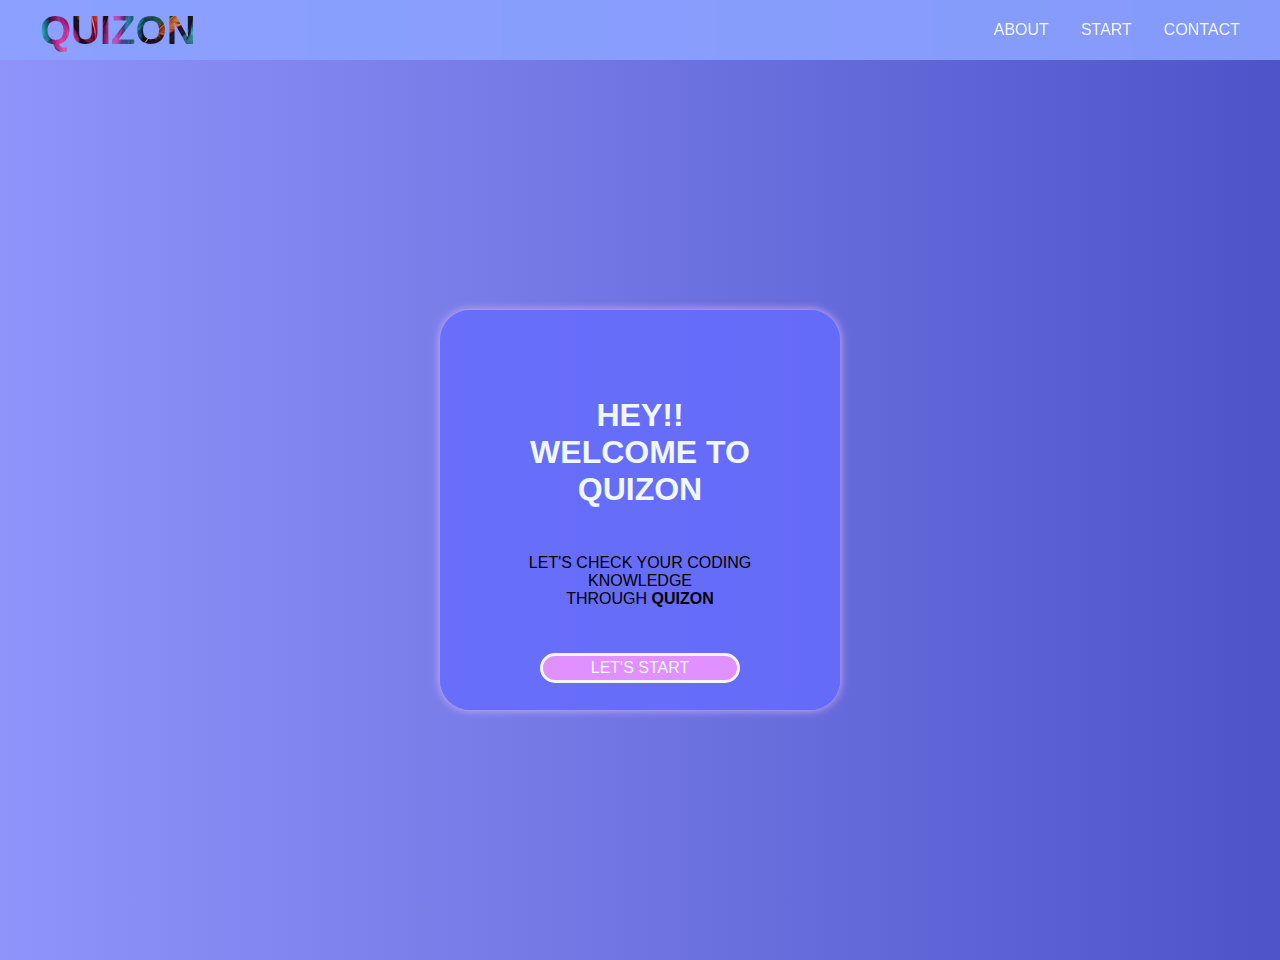
<file: index.html>
<!DOCTYPE html>
<html lang="en">
<head>
    <meta charset="UTF-8">
    <meta name="viewport" content="width=device-width, initial-scale=1.0">
    <link rel="stylesheet" href="https://cdnjs.cloudflare.com/ajax/libs/font-awesome/6.7.2/css/all.min.css" integrity="sha512-Evv84Mr4kqVGRNSgIGL/F/aIDqQb7xQ2vcrdIwxfjThSH8CSR7PBEakCr51Ck+w+/U6swU2Im1vVX0SVk9ABhg==" crossorigin="anonymous" referrerpolicy="no-referrer" />
    <link rel="stylesheet" href="styles.css">
    <title>QUIZON</title>

</head>
<body>
    <header>
    <div class="navbar">
       <div class="logo">
        <h1>QUIZON</h1>
       </div>
      <ul class="links">
        <li><a href="index.html">ABOUT</a></li>
        <li><a href="start">START</a></li>
        <li><a href="contact.html">CONTACT</a></li>
      </ul>
      
       <div class="toggle_btn" >
         
        <i  id="menu-icon"class="fa-solid fa-bars icon-bars" onclick="showdropdown()"></i>
        <i id="close-icon" class="fa-solid fa-xmark icon-x" onclick="hidedropdown()"></i>
    </div>
    
    </div>
   <div class="dropdown_menu">
     <li><a href="index.html">ABOUT</a></li>
        <li><a href="start.html">START</a></li>
        <li><a href="contact.html">CONTACT</a></li>
   </div>
    </header>
   <div class="container">
    <div class="box">
    <main>
      <h1>HEY!! <br> WELCOME TO QUIZON</h1>
      <p>LET'S CHECK YOUR CODING KNOWLEDGE <br>
          THROUGH <B>QUIZON</B></p>
          <button class="btn1"><a href="start.html">LET'S START</a></button>
    </main>
    </div>
    </div>
    <script src="script.js"></script>
</body>
</html>
</file>
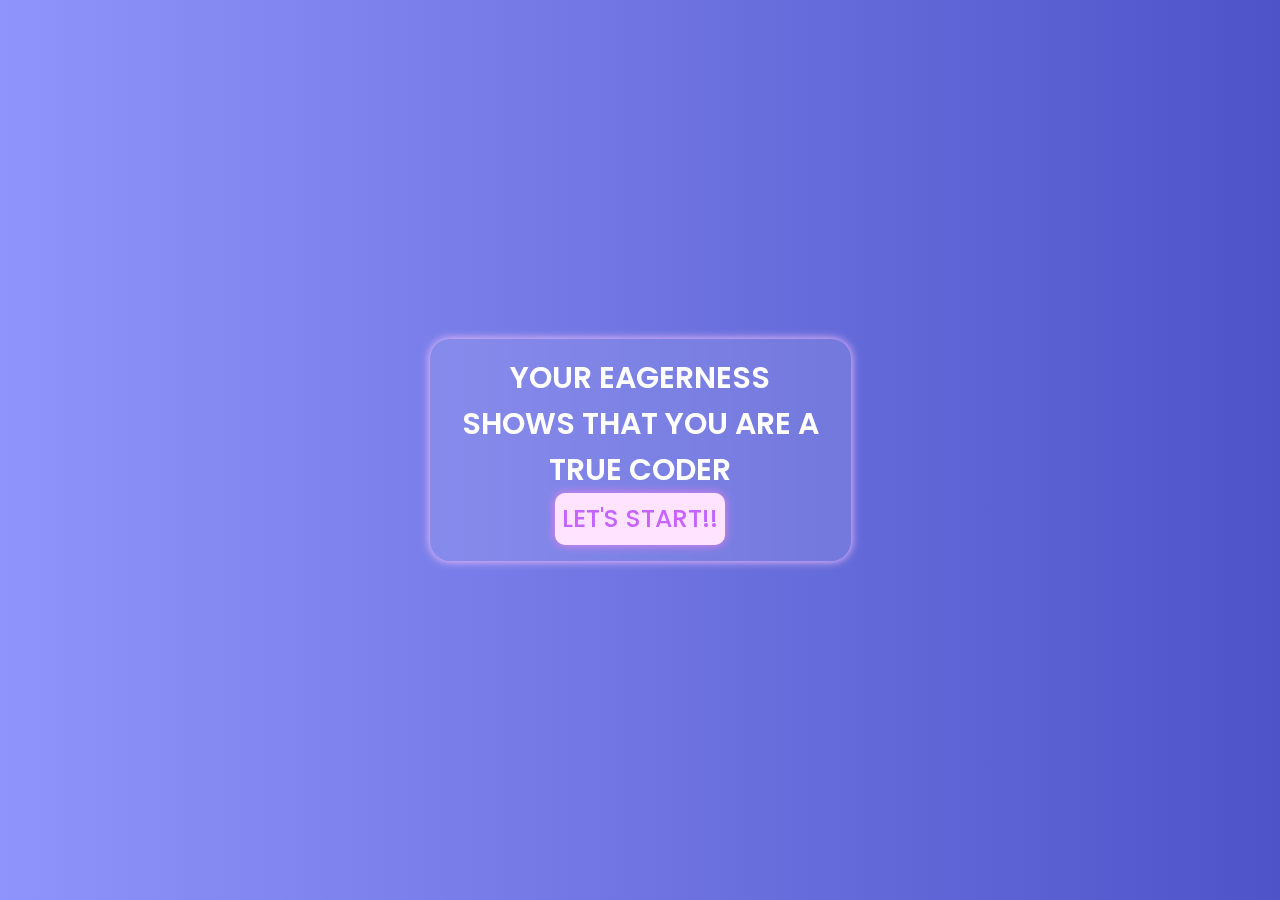
<file: start.html>
<!DOCTYPE html>
<html lang="en">
<head>
    <meta charset="UTF-8">
    <meta name="viewport" content="width=device-width, initial-scale=1.0">
    <link rel="stylesheet" href="start.css">
    <!-- FontAweome CDN Link for Icons-->
    <link rel="stylesheet" href="https://cdnjs.cloudflare.com/ajax/libs/font-awesome/5.15.3/css/all.min.css"/>
     <title>QUIZON</title>
</head>
<body>
  <div class="open_ui">
    <div class="welcome_text">YOUR EAGERNESS<br>
    SHOWS THAT YOU ARE A<br>
    TRUE CODER</div>
    <div class="start_btn"><button>LET'S START!!</button></div>
    </div>
   

    <!-- Info Box -->
    <div class="info_box">
        <div class="info-title"><span>QUIZON-RULES</span></div>
        <div class="info-list">
            <div class="info">1. You will have only <span>15 seconds</span> per each question.</div>
            <div class="info">2. Once you select your answer, it can't be undone.</div>
            <div class="info">3. You can't select any option once time goes off.</div>
            <div class="info">4. You can't exit from the Quiz while you're playing.</div>
            <div class="info">5. You'll get points on the basis of your correct answers.</div>
        </div>
        <div class="buttons">
            <button class="quit">Exit Quiz</button>
            <button class="restart">Continue</button>
        </div>
    </div>

    <!-- Quiz Box -->
    <div class="quiz_box">
        <header>
            <div class="title">HERE WE GO>>>></div>
            <div class="timer">
                <div class="time_left_txt">Time Left</div>
                <div class="timer_sec">15</div>
            </div>
            <div class="time_line"></div>
        </header>
        <section>
            <div class="que_text">
                <!-- Here I've inserted question from JavaScript -->
            </div>
            <div class="option_list">
                <!-- Here I've inserted options from JavaScript -->
            </div>
        </section>

        <!-- footer of Quiz Box -->
        <footer>
            <div class="total_que">
                <!-- Here I've inserted Question Count Number from JavaScript -->
            </div>
            <button class="next_btn">NEXT</button>
        </footer>
    </div>

    <!-- Result Box -->
    <div class="result_box">
        <div class="icon">
            <i class="fas fa-crown"></i>
        </div>
        <div class="complete_text">You've completed the Quiz!</div>
        <div class="score_text">
            <!-- Here I've inserted Score Result from JavaScript -->
        </div>
        <div class="buttons">
            <button class="restart">RESTART</button>
            <button class="quit" > <a href="index.html">QUIT</a></button>
        </div>
    </div>

    <script src="start.js"></script>

</body>
</html>
</file>
<file: styles.css>
@import url('https://fonts.googleapis.com/css2?family=Lexend+Giga:wght@100..900&family=Noto+Serif+Todhri&family=Poppins:ital,wght@0,100;0,200;0,300;0,400;0,500;0,600;0,700;0,800;0,900;1,100;1,200;1,300;1,400;1,500;1,600;1,700;1,800;1,900&family=Roboto:ital,wght@0,100..900;1,100..900&display=swap');
*{
    margin: 0;
    padding: 0;
    box-sizing: border-box;
    font-family: Arial, Helvetica, sans-serif;
}
body{
    max-width: 100vw;
    height: 100vh;
    width: unset;
   background: #4e54c8;  /* fallback for old browsers */
background: -webkit-linear-gradient(to right, #8f94fb, #4e54c8);  /* Chrome 10-25, Safari 5.1-6 */
background: linear-gradient(to right, #8f94fb, #4e54c8); /* W3C, IE 10+/ Edge, Firefox 16+, Chrome 26+, Opera 12+, Safari 7+ */

    background-size:cover;
    background-position: center;
    overflow: none;
    
    
}
header{
     background: rgba(138, 162, 255, 0.908);
     backdrop-filter:blur(15px) ;
}

.navbar h1{
    font-size: 40px;
    font-weight: 900;
    font-weight: bold;
    background-image: url(bg.jpeg);
    background-size: cover;
    /* background-position: center; */
    background-clip: text;
    -webkit-background-clip: text;
    color:transparent;
}
li{
    list-style: none;
}
a{
    text-decoration: none;
    color: aliceblue;
    font-size: 1rem;
    font-weight: 200;
}
a:hover{
    color: rgb(255, 187, 0);
}
/* header */
header{
    position: relative;
    padding: 0 2rem;
}
.navbar{
    width: 100%;
    height: 60px;
    max-width:1200px;
    margin: 0 auto;
    display: flex;
    align-items: center;
    justify-content: space-between;
}
.navbar .logo h1{
    
    font-weight: bold;
}
.navbar .links{
    font-size:1rem;
    display: flex;
    gap: 2rem;
}
.navbar .toggle_btn{
    color:aliceblue;
    font-size: 1.5rem;
    cursor: pointer;
    display: none;
}

/* DROPDOWN MENU */
.dropdown_menu{
    display: none;
    position: absolute;
    right: 2rem;
    top: 60px;
    width: 300px;
    background: rgba(255,255,255,0.1);
    backdrop-filter:blur(15px) ;
    border-radius: 10px;
    overflow: hidden;
    transition: height .2s cubic-bezier(1, 0, 0, 1);
    height: 0;
}
.dropdown_menu li{
    padding: 0.7rem;
     display: flex;
    flex-direction: column;
    align-items: center;
    justify-content: space-around;
}
.dropdown_menu.open{
    height: 130px;
}

main{
    min-height: 400px;
    display: flex;
    flex-direction: column;
    align-items: center;
    justify-content: center;
    
}
.container{
    width: 100vw;
    height: 100vh;
    display: flex;
    justify-content: center;
    align-items: center;
}
 .box{
    width: unset;
    height: 400px;
    max-width: 400px;
    background-color: #646bfed3;
    padding: 30px;
    overflow: hidden;
    border-radius: 30px;
    box-shadow: 0 0 10px rgb(216, 176, 255);
    
 }
 main{
     padding: 0.7rem;
     display: flex;
    flex-direction: column;
    align-items: center;
    justify-content: space-evenly;
     left:2rem;
        width: unset;
    text-align: center;
 }
main h1{
    color: aliceblue;
    /* text-shadow:3px 3px 10px rgb(216, 176, 255); */
}
.btn1{
    color: rgba(207, 33, 255, 0.62);
    width: 200px;
    height: 30px;
    border:3px solid whitesmoke;
    background-color: #e190ff;
    border-radius: 30px;
    
}
main.btn1:hover{
     width: 240px;
    height: 36px;
    box-shadow: 0 0 10px rgb(255, 255, 255);
    transition:width 1s,height 1s;
}

/* RESPONSIVE */
@media(max-width:992px){
    .navbar .links{
        display: none;
    }
.navbar .toggle_btn{
    display: block;
}
.dropdown_menu{
    display: block;
}
#close-icon{
    display: none;
}
}
@media(max-width:576px){
    .dropdown_menu{
        left:2rem;
        width: unset;
    }
    .box{
        width: 300px;
        height: 400px;
        
    }
    .container{
        display: flex;
        justify-content: center;
        align-items: center;
    }

}
</file>
<file: start.css>
/* importing google fonts */

@import url('https://fonts.googleapis.com/css2?family=Poppins:wght@200;300;400;500;600;700&display=swap');
*{
    margin: 0;
    padding: 0;
    box-sizing: border-box;
    font-family: 'Poppins', sans-serif;
}
html, body {
    
    min-height: 100vh;
    box-sizing: border-box;
    margin: 0;
    padding: 0;
    overflow-x: hidden;
}

body {
    min-height: 100vh;
    width: 100vw;
    display: flex;
    justify-content: center;
    align-items: center;
    background: linear-gradient(to right, #8f94fb, #4e54c8);
    background-size: cover;
    background-position: center;
   
}


::selection{
    color: #fff;
    background: #b58dff;
}


.info_box,
.quiz_box,
.result_box{
    position: absolute;
    top: 50%;
    left: 50%;
    transform: translate(-50%, -50%);
    box-shadow: 0 4px 8px 0 rgba(0, 0, 0, 0.2), 
                0 6px 20px 0 rgba(0, 0, 0, 0.19);
}

.info_box.activeInfo,
.quiz_box.activeQuiz,
.result_box.activeResult{
    opacity: 1;
    z-index: 5;
    pointer-events: auto;
    transform: translate(-50%, -50%) scale(1);
}

.start_btn button{
    font-size: 25px;
    font-weight: 500;
    color: #c664ff;
    padding: 7px;
    outline: none;
    border: none;
    border-radius: 10px;
    background: #ffe3ff;
    cursor: pointer;
    box-shadow: 0 0 10px violet ;
    
}


.info_box{
    width: 540px;
    color: #fff;
    background: #8a7dff;
    border-radius: 5px;
    transform: translate(-50%, -50%) scale(0.9);
    opacity: 0;
    pointer-events: none;
    transition: all 0.3s ease;
     box-shadow: 0 0 10px rgb(255, 199, 255) ;
     background-image: url(stbg.jpg);
     background-size: cover;
        /* background-position: center; */
}

.info_box .info-title{
    height: 60px;
    width: 100%;
    border-bottom: 1px solid lightgrey;
    display: flex;
    align-items: center;
    padding: 0 30px;
    border-radius: 5px 5px 0 0;
    font-size: 20px;
    font-weight: 600;
}

.info_box .info-list{
    padding: 15px 30px;
}

.info_box .info-list .info{
    margin: 5px 0;
    font-size: 17px;
}

.info_box .info-list .info span{
    font-weight: 600;
    color: #f1d9ff;
}
.info_box .buttons{
    height: 60px;
    display: flex;
    align-items: center;
    justify-content: flex-end;
    padding: 0 30px;
    border-top: 1px solid lightgrey;
}

.info_box .buttons button{
    margin: 0 5px;
    height: 40px;
    width: 100px;
    font-size: 16px;
    font-weight: 500;
    cursor: pointer;
    border: none;
    outline: none;
    border-radius: 5px;
    border: 1px solid #5b50ff;
    transition: all 0.3s ease;
}

.quiz_box{
    width: 550px;
    background-image: url(contbg.jpg);
    border-radius: 5px;
    transform: translate(-50%, -50%) scale(0.9);
    opacity: 0;
    pointer-events: none;
    transition: all 0.3s ease;
    box-shadow: 0 0 10px rgb(96, 74, 255);
    border-radius: 10px;
}

.quiz_box header{
    position: relative;
    z-index: 2;
    height: 70px;
    padding: 0 30px;
    background-image: url(contbg.jpg);
     background-position: center;
    border-radius: 5px 5px 0 0;
    display: flex;
    align-items: center;
    justify-content: space-between;
    box-shadow: 0px 3px 5px 1px rgba(0,0,0,0.1);
}

.quiz_box header .title{
    font-size: 20px;
    font-weight: 600;
    color: white;
}

.quiz_box header .timer{
    color: #004085;
    background: #cce5ff;
    border: 1px solid #b8daff;
    height: 45px;
    padding: 0 8px;
    border-radius: 5px;
    display: flex;
    align-items: center;
    justify-content: space-between;
    width: 145px;
}

.quiz_box header .timer .time_left_txt{
    font-weight: 400;
    font-size: 17px;
    user-select: none;
}

.quiz_box header .timer .timer_sec{
    font-size: 18px;
    font-weight: 500;
    height: 30px;
    width: 45px;
    color: #fff;
    border-radius: 5px;
    line-height: 30px;
    text-align: center;
    background: #343a40;
    border: 1px solid #343a40;
    user-select: none;
}

.quiz_box header .time_line{
    position: absolute;
    bottom: 0px;
    left: 0px;
    height: 3px;
    background: #874bff;
}

section{
    color: #fff;
    padding: 25px 30px 20px 30px;
    background-image: url(contbg.jpg);
    background-position: center;
}

section .que_text{
    font-size: 25px;
    font-weight: 600;
}

section .option_list{
    padding: 20px 0px;
    display: block;   
}

section .option_list .option{
    background:rgba(255, 159, 255, 0.116);
    border: 1px solid #84c5fe;
    border-radius: 5px;
    padding: 8px 15px;
    font-size: 17px;
    margin-bottom: 15px;
    cursor: pointer;
    transition: all 0.3s ease;
    display: flex;
    align-items: center;
    justify-content: space-between;
}

section .option_list .option:last-child{
    margin-bottom: 0px;
}

section .option_list .option:hover{
    color: #6e46ff;
    background: #cce5ff;
    border: 1px solid #b8daff;
}

section .option_list .option.correct{
    color: #155724;
    background: #d4edda;
    border: 1px solid #c3e6cb;
}

section .option_list .option.incorrect{
    color: #721c24;
    background: #f8d7da;
    border: 1px solid #f5c6cb;
}

section .option_list .option.disabled{
    pointer-events: none;
}

section .option_list .option .icon{
    height: 26px;
    width: 26px;
    border: 2px solid transparent;
    border-radius: 50%;
    text-align: center;
    font-size: 13px;
    pointer-events: none;
    transition: all 0.3s ease;
    line-height: 24px;
}
.option_list .option .icon.tick{
    color: #23903c;
    border-color: #23903c;
    background: #d4edda;
}

.option_list .option .icon.cross{
    color: #a42834;
    background: #f8d7da;
    border-color: #a42834;
}

footer{
    height: 60px;
    padding: 0 30px;
    display: flex;
    align-items: center;
    justify-content: space-between;
    border-top: 1px solid lightgrey;
}

footer .total_que span{
    display: flex;
    user-select: none;
}

footer .total_que span p{
    font-weight: 500;
    padding: 0 5px;
}

footer .total_que span p:first-child{
    padding-left: 0px;
}

footer button{
    height: 40px;
    padding: 0 13px;
    font-size: 18px;
    font-weight: 400;
    cursor: pointer;
    border: none;
    outline: none;
    color: #fff;
    border-radius: 5px;
    background: #5044ff;
    border: 1px solid #533cff;
    line-height: 10px;
    opacity: 0;
    pointer-events: none;
    transform: scale(0.95);
    transition: all 0.3s ease;
}

footer button:hover{
    background: #5d4bff;
}

footer button.show{
    opacity: 1;
    pointer-events: auto;
    transform: scale(1);
}

.result_box{
    background: #fff;
    border-radius: 5px;
    display: flex;
    padding: 25px 30px;
    width: 450px;
    align-items: center;
    flex-direction: column;
    justify-content: center;
    transform: translate(-50%, -50%) scale(0.9);
    opacity: 0;
    pointer-events: none;
    transition: all 0.3s ease;
}

.result_box .icon{
    font-size: 100px;
    color: #aa49ff;
    margin-bottom: 10px;
}

.result_box .complete_text{
    font-size: 20px;
    font-weight: 500;
}

.result_box .score_text span{
    display: flex;
    margin: 10px 0;
    font-size: 18px;
    font-weight: 500;
}

.result_box .score_text span p{
    padding: 0 4px;
    font-weight: 600;
}

.result_box .buttons{
    display: flex;
    margin: 20px 0;
}

.result_box .buttons button{
    margin: 0 10px;
    height: 45px;
    padding: 0 20px;
    font-size: 18px;
    font-weight: 500;
    cursor: pointer;
    border: none;
    outline: none;
    border-radius: 5px;
    border: 1px solid #aa49ff; 
    transition: all 0.3s ease;
}

.buttons button.restart{
    color: #fff;
    background: #aa49ff;
}

.buttons button.restart:hover{
    background: #aa49ff;
}

.buttons button.quit{
    color: #aa49ff;
    background: #fff;
}

.buttons button.quit:hover{
    color: #fff;
    background: #aa49ff;
}
.open_ui{
     display: flex;
    flex-direction: column;
    align-items: center;
    justify-content: space-around;
    padding: 1rem 2rem;
    height: auto;
    max-width: 90vw;
    background: rgba(255, 255, 255, 0.1);
    backdrop-filter: blur(15px);
    border-radius: 20px;
    box-shadow: 0 0 10px rgb(255, 199, 255) ;
   
}
.welcome_text{
    color: #fff;
    font-size: 30px;
    font-weight: 600;
    text-align: center; 
}

/* responsive */
@media(max-width:676px){
   
   .open_ui {
        height: 40vh;
        width: 65vw;
        margin: 2vw 0;
        padding: 4vw 2vw;
        
    }
    .info_box{
         height: 65vh;
        width: 85vw;
        margin: 2vw 0;
        padding: 4vw 2vw;
        display: flex;
        flex-direction: column;
        justify-content: space-between;
    }
     
     .quiz_box{
         height: 75vh;
        width: 85vw;
        margin: 2vw 0;
        padding: 4vw 2vw;
         display: flex;
        flex-direction: column;
        justify-content: space-between;
     }

    .result_box{
        height: 45vh;
        width: 85vw;
        margin: 2vw 0;
        padding: 4vw 2vw;
        display: flex;
        flex-direction: column;
        justify-content: space-between;
}
.info_box .buttons{
    display: flex;
    flex-direction: row;
    justify-content: space-evenly;
    width: 100%;
}
}
</file>
